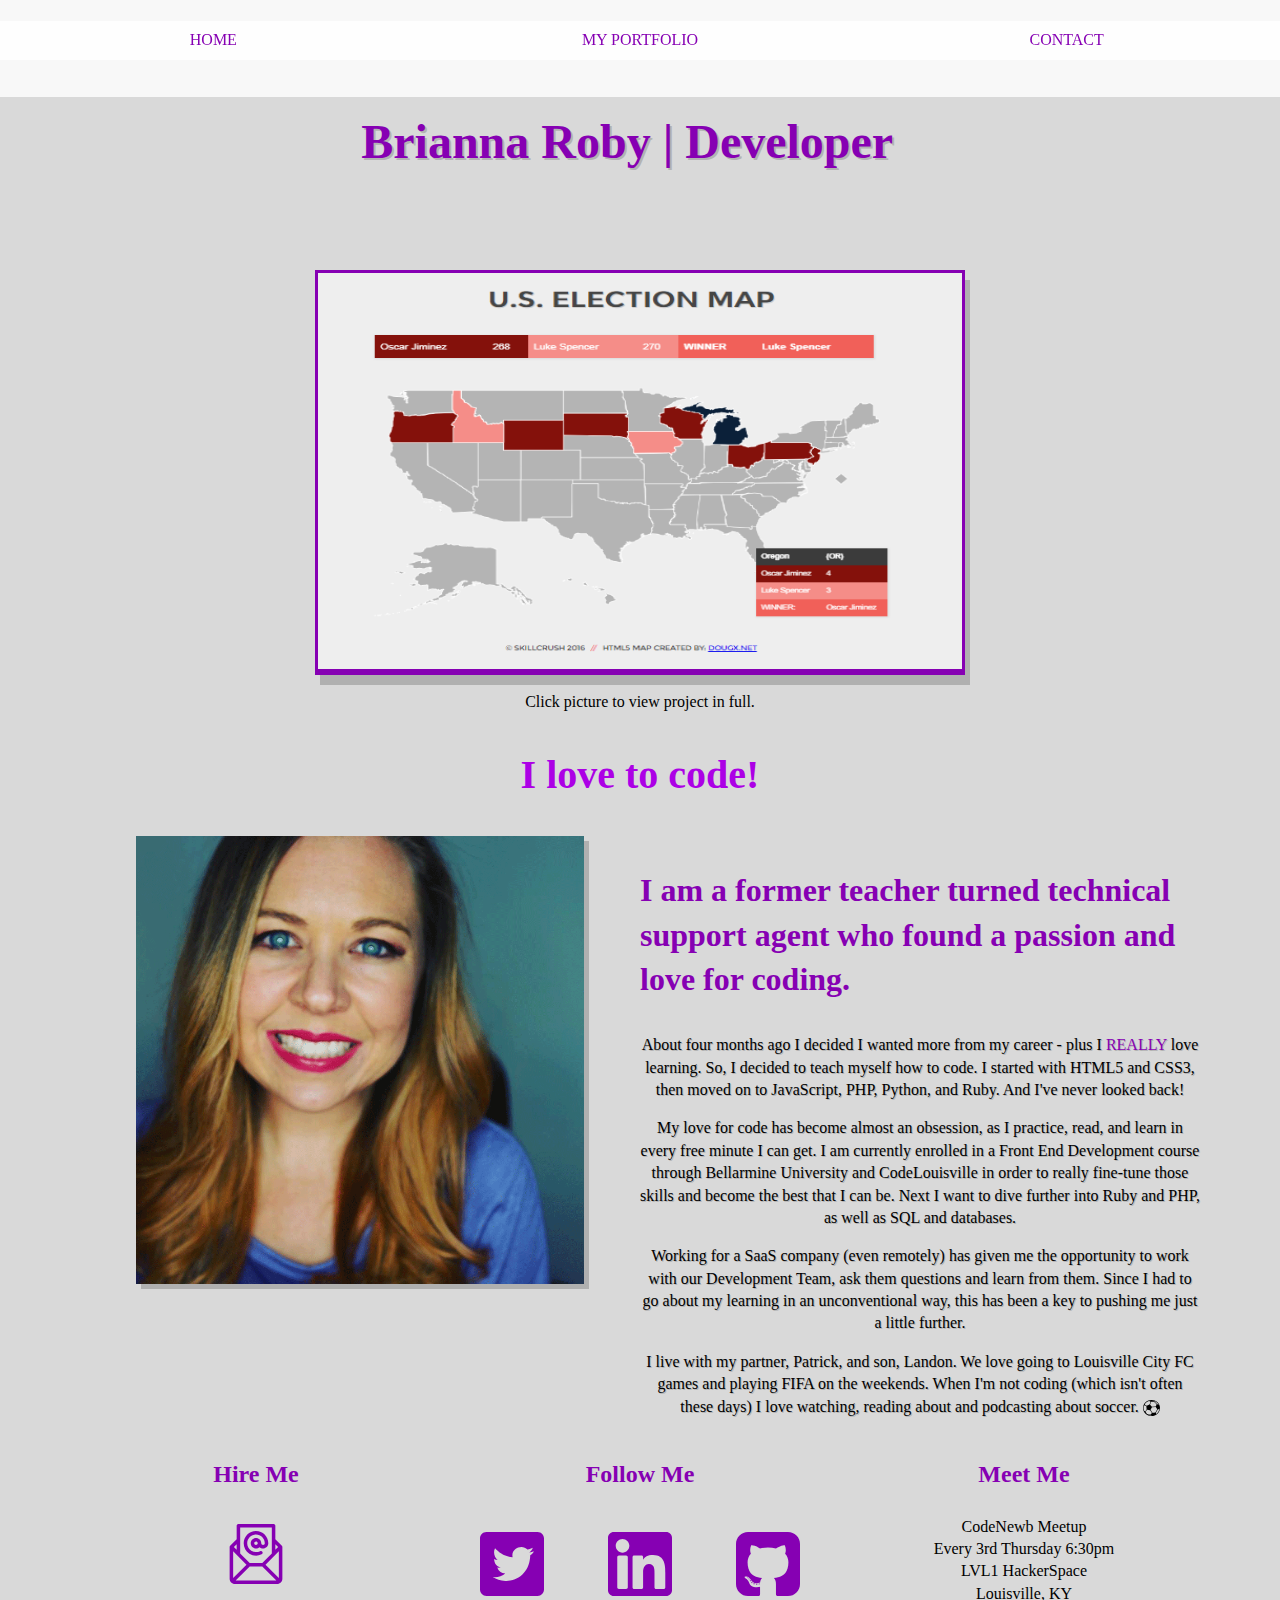
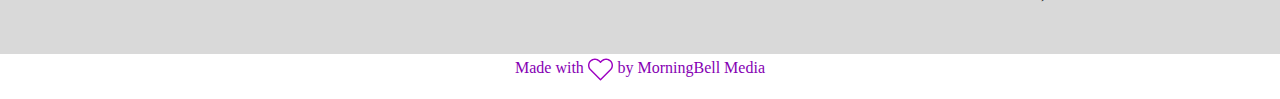
<file: index.html>
<!doctype html>
<html class="no-js" lang="">

<head>
    <meta charset="utf-8">
    <meta http-equiv="x-ua-compatible" content="ie=edge">
    <title>Brianna Roby | Developer</title>
    <meta name="description" content="">
    <meta name="viewport" content="width=device-width, initial-scale=1, shrink-to-fit=no">

    <link rel="manifest" href="site.webmanifest">
    <link rel="apple-touch-icon" href="icon.png">
    <link rel="stylesheet" href="https://use.fontawesome.com/releases/v5.3.1/css/all.css" integrity="sha384-mzrmE5qonljUremFsqc01SB46JvROS7bZs3IO2EmfFsd15uHvIt+Y8vEf7N7fWAU" crossorigin="anonymous">
<link rel="shortcut icon" href="favicon.ico.gif" />
    
  <!-- Place favicon.ico in the root directory -->
    
    <link rel="stylesheet" href="css/normalize.css">
    <link rel="stylesheet" href="css/main.css">
    <link rel="stylesheet" href="css/all.css">
</head>

<body>
  <!--[if lte IE 9]>
    <p class="browserupgrade">You are using an <strong>outdated</strong> browser. Please <a href="https://browsehappy.com/">upgrade your browser</a> to improve your experience and security.</p>
  <![endif]-->

  <!-- Add your site or application content here -->
    
    <header>
        <nav>
            <ul>
                <li><a href="index.html">Home</a></li>
                <li><a href="portfolio-page/index.html">My Portfolio</a></li>
                <li><a href="contact-page/index.html">Contact</a></li>
            </ul>
        </nav>
    </header>
    
    <!-- End Main Header/Nav area -->

    <div class="main-area">
        <div class="title-area">
            <h1>Brianna Roby | Developer</h1>
        </div>

        <div class="gallery-slideshow" id="portfolio">
            <a href="https://bmroby01.github.io/election-map/" target="_blank"><img class="slideshow" src="img/election-map.png" alt="Election Map Project Image"></a>
            <a href="https://bmroby01.github.io/magic8-ball/" target="_blank"><img class="slideshow" src="img/magic8-ball.png" alt="Magic 8-Ball Project Image"></a>
            <a href="https://bmroby01.github.io/lolcat-clock/" target="_blank"><img class="slideshow" src="img/lolcat-clock.png" alt="LolCat Clock Project Image"></a>
            <a href="https://bmroby01.github.io/holstee-manifesto/" target="_blank"><img class="slideshow" src="img/holstee-manifesto.png" alt="Holstee Manifesto Project Image"></a>
            <a href="https://bmroby01.github.io/portfolio-website/" target="_blank"><img class="slideshow" src="img/jubilee-austen.png" alt="Jubilee Austen Project Image"></a>
            <a href="https://thehealingspot.org/" target="_blank"><img class="slideshow" src="img/healing-spot.png" alt="The Healing Spot Website Image"></a>
        </div>
        <p>Click picture to view project in full.</p>
    </div>
    
        
    <div class="about-me-title">
        <h2>I love to code!</h2>
    </div>

    <div class="about-me">
        <div class="headshot">
            <img src="img/headshot.png" alt="Headshot"/>
        </div>
        <div class="personal-story">
            <h3>I am a former teacher turned technical support agent who found a passion and love for coding.</h3>
            <p>About four months ago I decided I wanted more from my career - plus I <span class="important-word">really</span> love learning. So, I decided to teach myself how to code. I started with HTML5 and CSS3, then moved on to JavaScript, PHP, Python, and Ruby. And I've never looked back!
            </p>
            <p>My love for code has become almost an obsession, as I practice, read, and learn in every free minute I can get. I am currently enrolled in a Front End Development course through Bellarmine University and CodeLouisville in order to really fine-tune those skills and become the best that I can be. Next I want to dive further into Ruby and PHP, as well as SQL and databases.</p>
            <p>Working for a SaaS company (even remotely) has given me the opportunity to work with our Development Team, ask them questions and learn from them. Since I had to go about my learning in an unconventional way, this has been a key to pushing me just a little further.</p>

            <p>I live with my partner, Patrick, and son, Landon. We love going to Louisville City FC games and playing FIFA on the weekends. When I'm not coding (which isn't often these days) I love watching, reading about and podcasting about soccer. <img src="img/soccer-ball.svg" alt="soccer ball icon"></p>
        </div>
    </div>

    <div class="contact" id="contact-me">
        <div class="hire-me item">
            <h3>Hire Me</h3>
            <a href="mailto:brianna124@gmail.com"><img src="img/mail.svg" alt="envelope icon"></a>
        </div>
        
        <div class="follow-me item">
            <h3>Follow Me</h3>
            <ul>
                <li><a href="https://twitter.com/MorningBell4" target="_blank"><img src="img/twitter-logo.svg" alt="Twitter logo"></a></li>
                <li><a href="https://www.linkedin.com/in/briannaroby/" target="_blank"><img src="img/linkedin-logo.svg" alt="LinkedIn logo"></a></li>
                <li><a href="https://github.com/bmroby01" target="_blank"><img src="img/github-logo.svg" alt="GitHub logo"></a></li>
            </ul>
        </div>
        
        <div class="meet-me item">
            <h3>Meet Me</h3>
            <p>CodeNewb Meetup <br> Every 3rd Thursday 6:30pm <br> LVL1 HackerSpace <br> Louisville, KY</p>
        </div>
    </div>

    <!-- Beginning of footer area -->
    <footer class="main-footer">
        <p>Made with <img src="img/heart.svg" alt="heart icon"> by MorningBell Media</p>
    </footer>
    
    <!-- End of footer area -->
    
    <script src="js/vendor/modernizr-3.6.0.min.js"></script>
    <script src="https://code.jquery.com/jquery-3.3.1.min.js" integrity="sha256-FgpCb/KJQlLNfOu91ta32o/NMZxltwRo8QtmkMRdAu8=" crossorigin="anonymous"></script>
    <script>window.jQuery || document.write('<script src="js/vendor/jquery-3.3.1.min.js"><\/script>')</script>
    <script src="js/plugins.js"></script>
    <script src="js/scripts.js"></script>

    <!-- Google Analytics: change UA-XXXXX-Y to be your site's ID. -->
    <script>
    window.ga = function () { ga.q.push(arguments) }; ga.q = []; ga.l = +new Date;
    ga('create', 'UA-XXXXX-Y', 'auto'); ga('send', 'pageview')
    </script>
    <script src="https://www.google-analytics.com/analytics.js" async defer></script>
</body>

</html>
</file>
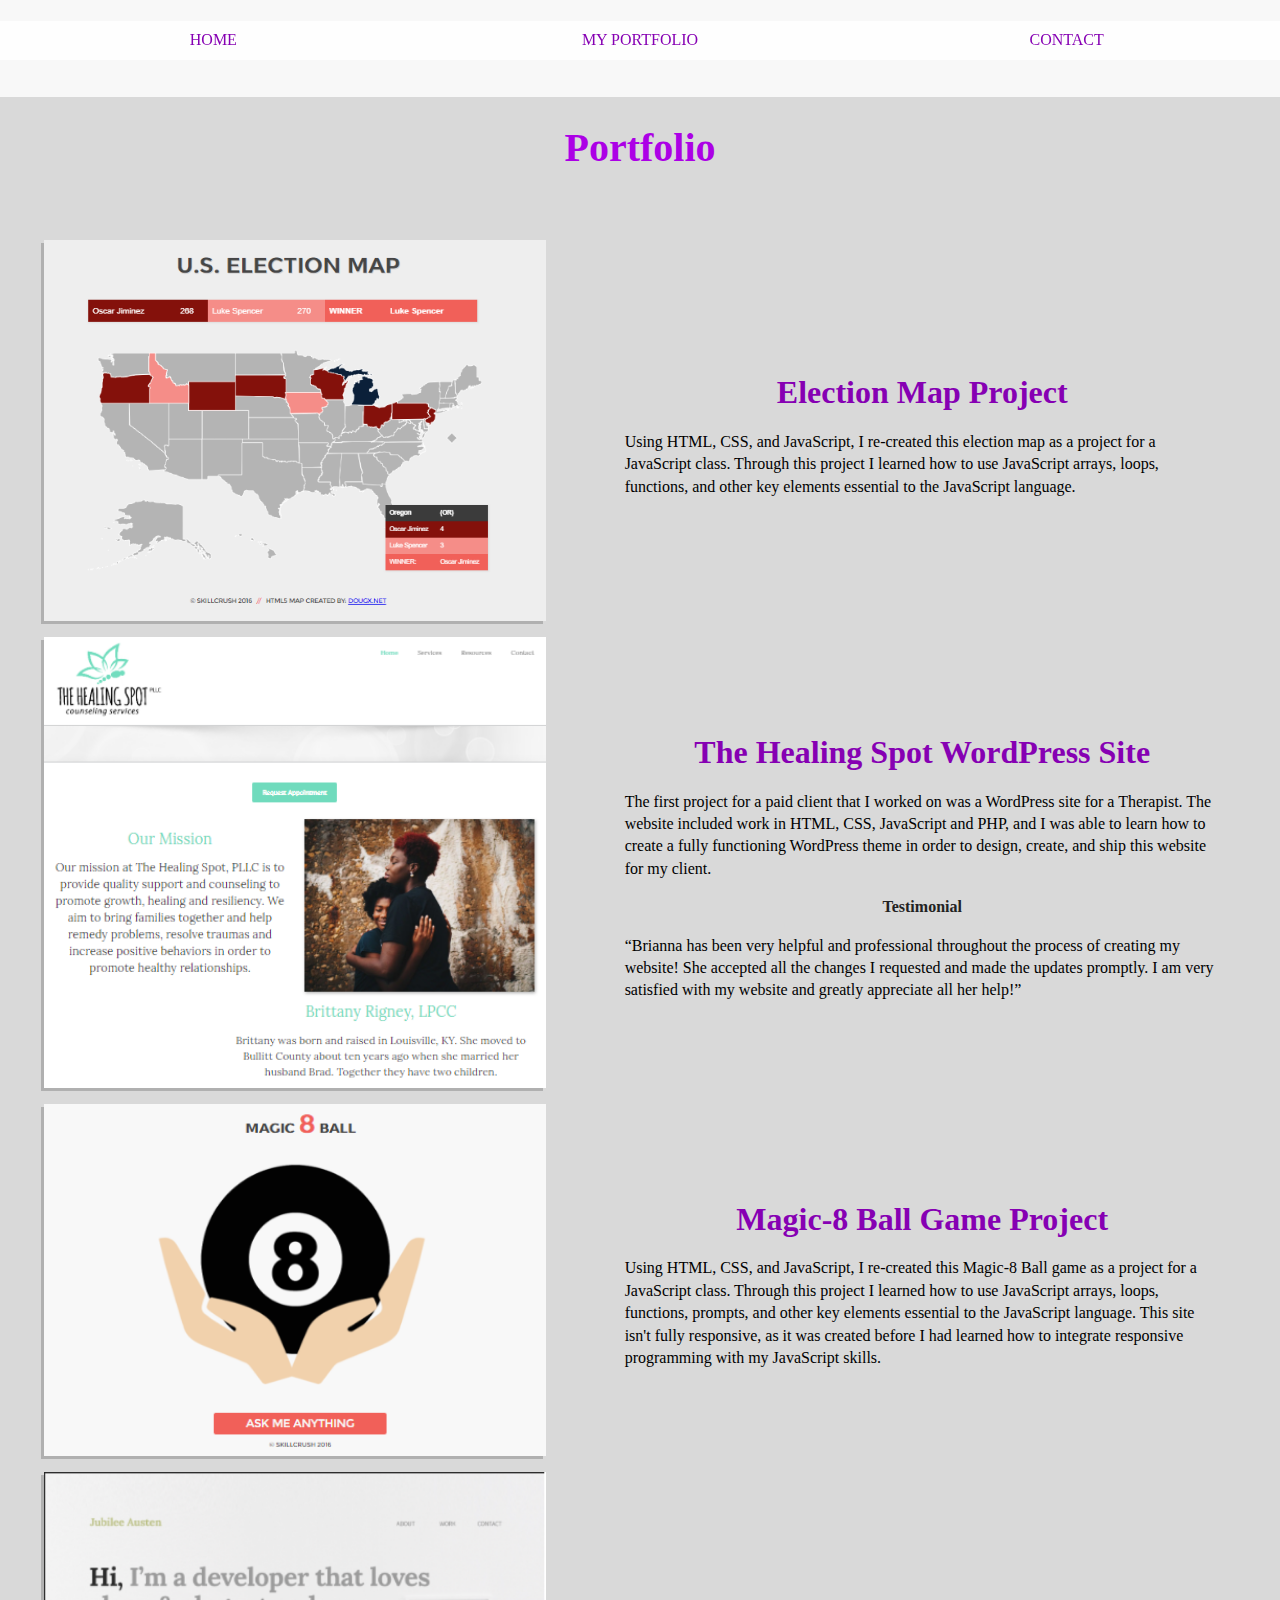
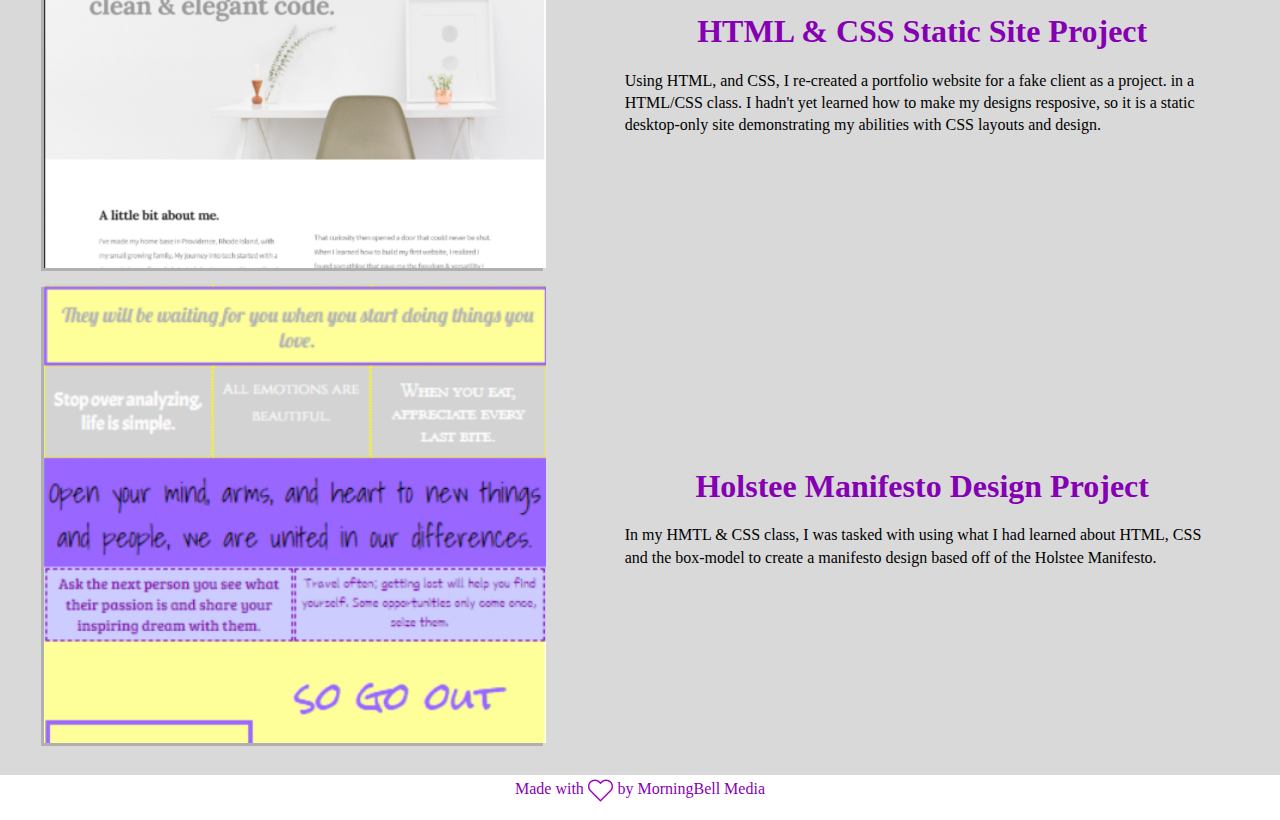
<file: portfolio-page/index.html>
<!doctype html>
<html class="no-js" lang="">

<head>
  <meta charset="utf-8">
  <meta http-equiv="x-ua-compatible" content="ie=edge">
  <title>Brianna Roby | Developer</title>
  <meta name="description" content="">
  <meta name="viewport" content="width=device-width, initial-scale=1, shrink-to-fit=no">

  <link rel="manifest" href="site.webmanifest">
  <link rel="apple-touch-icon" href="icon.png">
  <link rel="stylesheet" href="https://use.fontawesome.com/releases/v5.3.1/css/all.css" integrity="sha384-mzrmE5qonljUremFsqc01SB46JvROS7bZs3IO2EmfFsd15uHvIt+Y8vEf7N7fWAU" crossorigin="anonymous">
  <!-- Place favicon.ico in the root directory -->

  <link rel="stylesheet" href="../css/normalize.css">
  <link rel="stylesheet" href="../css/main.css">
  <link rel="stylesheet" href="../css/all.css">
</head>

<body>
  <!--[if lte IE 9]>
    <p class="browserupgrade">You are using an <strong>outdated</strong> browser. Please <a href="https://browsehappy.com/">upgrade your browser</a> to improve your experience and security.</p>
  <![endif]-->

  <!-- Add your site or application content here -->
    
    <header>
        <nav>
            <ul>
                <li><a href="../index.html">Home</a></li>
                <li><a href="index.html">My Portfolio</a></li>
                <li><a href="../contact-page/index.html">Contact</a></li>
            </ul>
        </nav>
    </header>
    
    <!-- End Main Header/Nav area -->
    
    <div class="portfolio-heading">
        <h2>Portfolio</h2>
    </div>
    <div class="grid">
        <div class="col primary">
            <a href="https://bmroby01.github.io/election-map/" target="_blank"><img src="../img/election-map.png" alt="Image of Healing Spot website designed by Brianna"></a>
            <div class="description-area">
                <h3>Election Map Project</h3>
                <p>Using HTML, CSS, and JavaScript, I re-created this election map as a project for a JavaScript class. Through this project I learned how to use JavaScript arrays, loops, functions, and other key elements essential to the JavaScript language.</p> 
            </div>
        </div>

        <div class="col secondary">
            <a href="https://www.thehealingspot.org" target="_blank"><img src="../img/healing-spot.png" alt="Image of Healing Spot website designed by Brianna"></a>
            <div class="description-area">
                <h3>The Healing Spot WordPress Site</h3>
                <p>The first project for a paid client that I worked on was a WordPress site for a Therapist. The website included work in HTML, CSS, JavaScript and PHP, and I was able to learn how to create a fully functioning WordPress theme in order to design, create, and ship this website for my client.</p>
                <h4>Testimonial</h4>
                <p>“Brianna has been very helpful and professional throughout the process of creating my website! She accepted all the changes I requested and made the updates promptly. I am very satisfied with my website and greatly appreciate all her help!”</p>
            </div>                      
        </div>

        <div class="col tertiary">
             <a href="https://bmroby01.github.io/magic8-ball/" target="_blank"><img src="../img/magic8-ball.png" alt="Image of Magic-8 Ball Game designed by Brianna"></a>
            <div class="description-area">
                <h3>Magic-8 Ball Game Project</h3>
                <p>Using HTML, CSS, and JavaScript, I re-created this Magic-8 Ball game as a project for a JavaScript class. Through this project I learned how to use JavaScript arrays, loops, functions, prompts, and other key elements essential to the JavaScript language. This site isn't fully responsive, as it was created before I had learned how to integrate responsive programming with my JavaScript skills.</p> 
            </div>
        </div>

        <div class="col quaternary">
            <a href="https://bmroby01.github.io/portfolio-website/" target="_blank"><img src="../img/jubilee-austen.png" alt="Image of static Jubilee Austen website designed by Brianna"></a>
            <div class="description-area">
                <h3>HTML & CSS Static Site Project</h3>
                <p>Using HTML, and CSS, I re-created a portfolio website for a fake client as a project. in a HTML/CSS class. I hadn't yet learned how to make my designs resposive, so it is a static desktop-only site demonstrating my abilities with CSS layouts and design.</p> 
            </div>
        </div>

        <div class="col quinary">
             <a href="https://bmroby01.github.io/holstee-manifesto/" target="_blank"><img src="../img/holstee-manifesto.png" alt="Image of static HOlstee Manifesto website designed by Brianna"></a>
            <div class="description-area">
                <h3>Holstee Manifesto Design Project</h3>
                <p>In my HMTL & CSS class, I was tasked with using what I had learned about HTML, CSS and the box-model to create a manifesto design based off of the Holstee Manifesto.</p>   
            </div>
        </div>
    </div>
    
    <!-- Beginning of footer area -->
    <footer class="main-footer">
        <p>Made with <img src="../img/heart.svg" alt="heart icon"> by MorningBell Media</p>
    </footer>
    
    <!-- End of footer area -->
    
    <script src="../js/vendor/modernizr-3.6.0.min.js"></script>
    <script src="https://code.jquery.com/jquery-3.3.1.min.js" integrity="sha256-FgpCb/KJQlLNfOu91ta32o/NMZxltwRo8QtmkMRdAu8=" crossorigin="anonymous"></script>
    <script>window.jQuery || document.write('<script src="js/vendor/jquery-3.3.1.min.js"><\/script>')</script>
    <script src="../js/plugins.js"></script>
    <script src="../js/scripts.js"></script>

    <!-- Google Analytics: change UA-XXXXX-Y to be your site's ID. -->
    <script>
    window.ga = function () { ga.q.push(arguments) }; ga.q = []; ga.l = +new Date;
    ga('create', 'UA-XXXXX-Y', 'auto'); ga('send', 'pageview')
    </script>
    <script src="https://www.google-analytics.com/analytics.js" async defer></script>
</body>

</html>
</file>
<file: css/main.css>
/*! HTML5 Boilerplate v6.1.0 | MIT License | https://html5boilerplate.com/ */

/*
 * What follows is the result of much research on cross-browser styling.
 * Credit left inline and big thanks to Nicolas Gallagher, Jonathan Neal,
 * Kroc Camen, and the H5BP dev community and team.
 */

/* ==========================================================================
   Base styles: opinionated defaults
   ========================================================================== */

html {
    color: #222;
    font-size: 1em;
    line-height: 1.4;
}

/*
 * Remove text-shadow in selection highlight:
 * https://twitter.com/miketaylr/status/12228805301
 *
 * Vendor-prefixed and regular ::selection selectors cannot be combined:
 * https://stackoverflow.com/a/16982510/7133471
 *
 * Customize the background color to match your design.
 */

::-moz-selection {
    background: #b3d4fc;
    text-shadow: none;
}

::selection {
    background: #b3d4fc;
    text-shadow: none;
}

/*
 * A better looking default horizontal rule
 */

hr {
    display: block;
    height: 1px;
    border: 0;
    border-top: 1px solid #ccc;
    margin: 1em 0;
    padding: 0;
}

/*
 * Remove the gap between audio, canvas, iframes,
 * images, videos and the bottom of their containers:
 * https://github.com/h5bp/html5-boilerplate/issues/440
 */

audio,
canvas,
iframe,
img,
svg,
video {
    vertical-align: middle;
}

/*
 * Remove default fieldset styles.
 */

fieldset {
    border: 0;
    margin: 0;
    padding: 0;
}

/*
 * Allow only vertical resizing of textareas.
 */

textarea {
    resize: vertical;
}

/* ==========================================================================
   Browser Upgrade Prompt
   ========================================================================== */

.browserupgrade {
    margin: 0.2em 0;
    background: #ccc;
    color: #000;
    padding: 0.2em 0;
}

/* ==========================================================================
   Author's custom styles
   ========================================================================== */

/* BASE STYLES ==================*/
* {
    box-sizing: border-box;
}

html {
    background-color: #d9d9d9;
    width: 100%;
}

h1 {
    font-size: 3em;
    color: #8600b3;
    text-shadow: 2px 2px #b3b3b3;
    line-height: 1.25em;
}

h2 {
    font-size: 2.5em;
    color: #ac00e6;
}

h3 {
    font-size: 2em;
    color: #8600b3;
}

p {
    font-size: 1em;
    color: #000;
}

a {
    text-decoration: none;
    text-transform: uppercase;
    color: #8600b3;
}

li {
    list-style: none;
}

/* ====== Layout Styles =========== */

header {
    width: 100%;
}
nav {
    display: flex;
    width: 90%;
}

nav ul {
    width: 100%;
    text-align: center;
    display: flex;
    flex-direction: column;
}

nav ul li {
    width: 100%;
    background-color: #ffffff;
    display: flex;
    box-shadow: 5px 5px rgba(136, 136, 136, .5);
    margin-top: 2px;
}

nav ul li a {
    width: 100%;
    height: 100%;
    padding: .5em;
}

nav ul li a:hover {
    background-color: rgba(128, 128, 128, .4);
    transition: all .4s ease-in-out;
}



/*=== Main Area ===*/

.title-area {
    width: 98%;
    text-align: center;
}

.main-area p {
    text-align: center;
}

.main-area h1:hover {
    -webkit-transform: rotateZ(-10deg);
    -ms-transform: rotateZ(-10deg);
    transform: rotateZ(-10deg);
}
/*=== Gallery Slideshow ===*/

.gallery-slideshow {
    width: 95%;
    max-width: 650px;
    height: 45vh;
    margin: 0 auto;
    border: 3px solid #8600b3;
    box-shadow: 5px 10px rgba(136, 136, 136, .5);
    background-color: #8600b3;
}

.gallery-slideshow img {
    width: 100%;
    height: 44vh;
}

.gallery-slideshow:hover img {
    -moz-transform: scale(.8);
    -webkit-transform: scale(.8);
    transform: scale(.8);
}

/*=== About Me Area ===*/

.about-me-title {
    text-align: center;
}

.about-me {
    display: flex;
    flex-direction: column;
    justify-content: center;
    padding-left: 1em;
    padding-right: 1em;
}

.headshot {
    margin: 0 auto;
    width: 40%;
}

.headshot img {
    width: 100%;
    box-shadow: 5px 5px rgba(136, 136, 136, .5);
}

.headshot img:hover {
    -moz-transform: scale(.9);
    -webkit-transform: scale(.9);
    transform: scale(.9);
}

.important-word {
    text-transform: uppercase;
    color:#8600b3;
}

.personal-story p {
    text-align: center;
    text-shadow: 1px .5px #b3b3b3;
}

.personal-story img {
    width: 5%;
}

/*=== Contact ===*/

.contact {
    width: 100%;
    display: flex;
    flex-direction: column;
    justify-content: center;
}

.item {
    text-align: center;
    display: flex;
}

.item h3 {
    font-size: 1.5em;
}

.hire-me,
.follow-me,
.meet-me {
    display: flex;
    flex-direction: column;
}

.follow-me ul {
    width: 100%;
    padding-left: 0;
}

.hire-me a,
.follow-me a {
    text-align: center;
}

.hire-me img,
.follow-me img {
    width: 20%;
    padding: .5em;
}

/*=== Footer ===*/

.main-footer {
    width: 100%;
    height: 5vh;
    background-color: white;
}
.main-footer p {
    text-align: center;
    color: #8600b3;
    padding-top: .2em;
}

.main-footer img {
    width: 5%;
}

/*==== PORTFOLIO PAGE ====*/

.portfolio-heading h2 {
    text-align: center;
    margin: 0 auto;
}

.grid {
    width: 100%;
    margin: 0 auto;
}

.col {
    display: flex;
    flex-direction: column;
    width: 100%;
    margin: 0 auto;
}


.col img {
    width: 80%;
    margin: 0 auto;
    justify-content: center;
    box-shadow: -3px 3px rgba(136, 136, 136, .5);
    display: flex;
    justify-content: center;
    margin-top: 1em;
}

.col img:hover {
    opacity: .5;
}

.grid h3 {
    text-align: center;
    margin: 0 auto;
    padding-top: .7em;
}

.description-area {
    width: 90%;
    display: flex;
    flex-direction: column;
    justify-content: center;
    margin: 0 auto;
}

.description-area h4 {
    margin: 0 auto;
}

/*==== CONTACT PAGE ====*/

.general-info h2, .wrapper h2 {
    text-align: center;
    text-shadow: 2px 1px #b3b3b3;
}

.general-info p {
    padding: 5px;
    margin: 0 auto;
    text-align: center;
    font-size: 1.2em;
    background-color: #8600b3;
    width: 90%;
    box-shadow: -3px 3px rgba(136, 136, 136, .5);
    color: white;
}

.notification {
    padding: 1em;
    background-color: #ac00e6;
    color: white;
}
/*==== CONTACT PAGE FORM ====*/

/* Background color and padding for form */

.container {
    width: 90%;
    border-radius: 5px;
    background-color: #b3b3b3;
    margin: 0 auto;
    padding: 10px;
}

/* Style inputs with type="text", select elements and textareas */
input[type=text], select, textarea {
    width: 100%;
    padding: 12px;
    border: 1px solid #ccc;
    border-radius: 4px;
    box-sizing: border-box;
    margin-top: 6px;
    margin-bottom: 16px;
    resize: vertical;
}

#name {
    width: 70%;
}

.label {
    display: block;
}

input:focus, textarea:focus {
    border:1px solid #8600b3;
}

/* Style inputs with type="email", select elements */
input[type=email], select {
    width: 70%;
    padding: 12px;
    border: 1px solid #ccc;
    border-radius: 4px;
    box-sizing: border-box;
    margin-top: 6px;
    margin-bottom: 16px;
    resize: vertical;
}


/*Style the submit button */
input[type=submit] {
    background-color: #8600b3;
    color: white;
    padding: 12px 20px;
    border: none;
    border-radius: 4px;
    cursor: pointer;
    
}

input[type=submit]:hover {
    background-color: #999;
}


/* ==========================================================================
   Helper classes
   ========================================================================== */

/*
 * Hide visually and from screen readers
 */

.hidden {
    display: none !important;
}

/*
 * Hide only visually, but have it available for screen readers:
 * https://snook.ca/archives/html_and_css/hiding-content-for-accessibility
 *
 * 1. For long content, line feeds are not interpreted as spaces and small width
 *    causes content to wrap 1 word per line:
 *    https://medium.com/@jessebeach/beware-smushed-off-screen-accessible-text-5952a4c2cbfe
 */

.visuallyhidden {
    border: 0;
    clip: rect(0 0 0 0);
    height: 1px;
    margin: -1px;
    overflow: hidden;
    padding: 0;
    position: absolute;
    width: 1px;
    white-space: nowrap; /* 1 */
}

/*
 * Extends the .visuallyhidden class to allow the element
 * to be focusable when navigated to via the keyboard:
 * https://www.drupal.org/node/897638
 */

.visuallyhidden.focusable:active,
.visuallyhidden.focusable:focus {
    clip: auto;
    height: auto;
    margin: 0;
    overflow: visible;
    position: static;
    width: auto;
    white-space: inherit;
}

/*
 * Hide visually and from screen readers, but maintain layout
 */

.invisible {
    visibility: hidden;
}

/*
 * Clearfix: contain floats
 *
 * For modern browsers
 * 1. The space content is one way to avoid an Opera bug when the
 *    `contenteditable` attribute is included anywhere else in the document.
 *    Otherwise it causes space to appear at the top and bottom of elements
 *    that receive the `clearfix` class.
 * 2. The use of `table` rather than `block` is only necessary if using
 *    `:before` to contain the top-margins of child elements.
 */

.clearfix:before,
.clearfix:after {
    content: " "; /* 1 */
    display: table; /* 2 */
}

.clearfix:after {
    clear: both;
}

/* ==========================================================================
   EXAMPLE Media Queries for Responsive Design.
   These examples override the primary ('mobile first') styles.
   Modify as content requires.
   ========================================================================== */
@media (min-width: 768px) {
    
    /*=== Tablet Styles ===*/
    
    /*=== Nav ===*/
    nav {
        margin: 0 auto;
    }
    
    nav ul {
        padding-left: 0;
    }
    
    /*=== Contact ===*/
    
    .contact {
        flex-direction: row;
        width: 100%;
    }
    
    .item {
        width: 30%;
    }
    
    .follow-me ul {
        display: flex;
        flex-direction: row;
        height: 10vh;
    }
    
    .follow-me img {
       margin: 0 auto;
        padding: 0;
        width: 50%
    }
    
    .meet-me p {
        margin: 0 auto;
        
    }
    
    .personal-story img {
        width: 3%;
    }
    

    /*==== PORTFOLIO PAGE ====*/

    .grid {
        width: 98%;
        margin: 0 auto;
        padding-top: 1em;
    }

    .col {
        display: flex;
        flex-direction: row;
        width: 100%;
        margin: 0 auto;
        align-items: center;
        padding-bottom: 1em;
    }

    .col img {
        width: 100%;
        height: 80%;
        margin: 0 auto;
        box-shadow: -3px 3px rgba(136, 136, 136, .5);
    }
    
    .col img:hover {
        opacity: 0.5;
    }
    .col a {
        width: 70%;
        margin: 0 auto;
        display: flex;
    }

    
    .description-area {
        width: 40%;
        padding: 1em;
    }
    
    /*==== Footer Area ==== */
    
    .main-footer img {
        width: 2%;
    }
    
    /*==== CONTACT PAGE ====*/

    .general-info p {
        font-weight: bold;
    }
    
    input[type=text], select {
    width: 80%;


}

@media (min-width: 1025px) {
    /*=== Desktop Styles ===*/
    
    /*=== Nav ===*/
    
    nav {
        width: 100%;
        position: fixed;
        top: 0;
        background-color: rgba(255, 255, 255, .8);
    }

    nav ul {
        width: 100%;
        height: 9vh;
        display: flex;
        flex-direction: row;
        padding-left: 0;
        margin-top: 0;
        align-items: center;
    }

    nav ul li {
        width: 100%;
        background-color: rgba(255, 255, 255, .8);
        display: flex;
        box-shadow: none;
        margin-top: 0;
    }

    nav ul li a {
        width: 100%;
        height: 100%;
        padding: .5em;
    }
    
    /*=== Title Area ===*/
    
    .title-area {
        height: 30vh;
        padding-top: 5em;
    }
    
    /*=== About Me Area ===*/
    
    .about-me {
        display: flex;
        flex-direction: row;
        width: 90%;
        margin: 0 auto;
    }
    
    .headshot {
        width: 40%;
    }
    
    .headshot img {
        width: 100%;
    }
    
    .personal-story {
        width: 50%;
    }
    
    /*==== PORTFOLIO PAGE ====*/
    
    .portfolio-heading h2 {
        margin-top: 3em;
    }
    .grid {
        margin-top: 3em;
    }
    
    .col a {
        width: 40%;
    }

    .description-area {
        width: 50%;
        padding: 1em;
    }
    
    /*==== CONTACT PAGE ====*/

    .general-info h2 {
        margin-top: 3em;
    }
    
}
@media only screen and (min-width: 35em) {
    /* Style adjustments for viewports that meet the condition */
}

@media print,
       (-webkit-min-device-pixel-ratio: 1.25),
       (min-resolution: 1.25dppx),
       (min-resolution: 120dpi) {
    /* Style adjustments for high resolution devices */
}

/* ==========================================================================
   Print styles.
   Inlined to avoid the additional HTTP request:
   https://www.phpied.com/delay-loading-your-print-css/
   ========================================================================== */

@media print {
    *,
    *:before,
    *:after {
        background: transparent !important;
        color: #000 !important; /* Black prints faster */
        -webkit-box-shadow: none !important;
        box-shadow: none !important;
        text-shadow: none !important;
    }

    a,
    a:visited {
        text-decoration: underline;
    }

    a[href]:after {
        content: " (" attr(href) ")";
    }

    abbr[title]:after {
        content: " (" attr(title) ")";
    }

    /*
     * Don't show links that are fragment identifiers,
     * or use the `javascript:` pseudo protocol
     */

    a[href^="#"]:after,
    a[href^="javascript:"]:after {
        content: "";
    }

    pre {
        white-space: pre-wrap !important;
    }
    pre,
    blockquote {
        border: 1px solid #999;
        page-break-inside: avoid;
    }

    /*
     * Printing Tables:
     * http://css-discuss.incutio.com/wiki/Printing_Tables
     */

    thead {
        display: table-header-group;
    }

    tr,
    img {
        page-break-inside: avoid;
    }

    p,
    h2,
    h3 {
        orphans: 3;
        widows: 3;
    }

    h2,
    h3 {
        page-break-after: avoid;
    }
}
</file>
